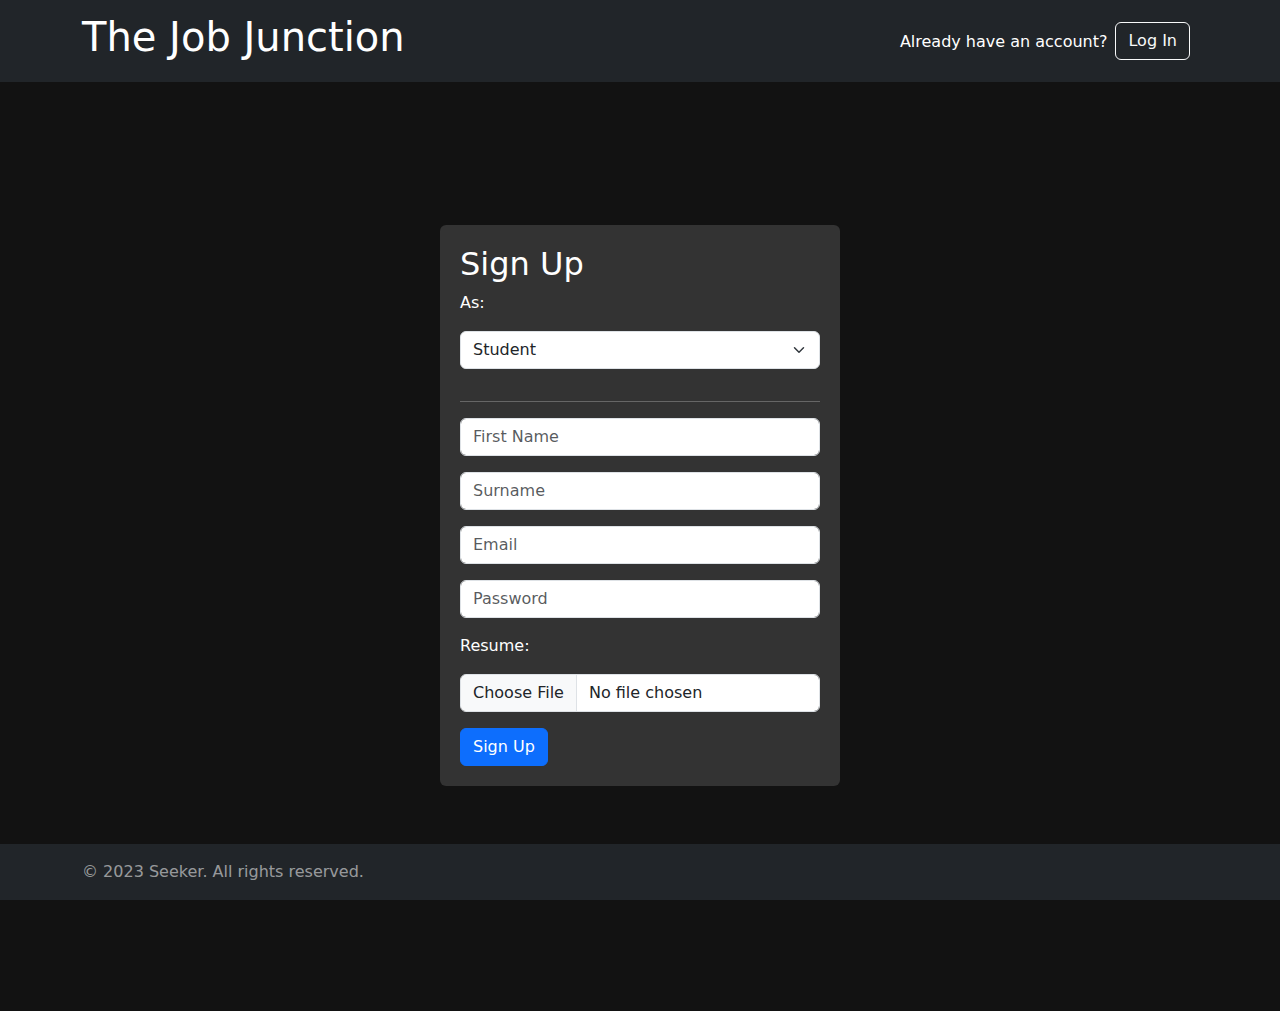
<file: templates/signup.html>
<!DOCTYPE html>
<html lang="en">

<head>
    <meta charset="UTF-8">
    <meta name="viewport" content="width=device-width, initial-scale=1.0">
    <title>Sign Up Page</title>
    <link rel="stylesheet" href="https://cdn.jsdelivr.net/npm/bootstrap@5.3.0/dist/css/bootstrap.min.css">
    <style>
        body {
            background-color: #121212;
            color: white;
        }

        .card {
            background-color: #333;
            color: white;
            max-width: 400px;
            margin: 25vh auto;
            padding: 20px;
            border: none;
        }
    </style>
</head>

<body>
    <nav class="navbar fixed-top navbar-expand-lg navbar-dark bg-dark">
        <div class="container">
            <a class="navbar-brand" href="/"><h1 style="margin-right: 6rem;">The Job Junction</h1></a>
            <button class="navbar-toggler" type="button" data-bs-toggle="collapse" data-bs-target="#navbarNav" aria-controls="navbarNav" aria-expanded="false" aria-label="Toggle navigation">
                <span class="navbar-toggler-icon"></span>
            </button>            
            <div class="d-flex">
                <p style="margin-top: 0.5rem; margin-bottom: 0;">Already have an account?</p>
                <a href="/login" class="btn btn-outline-light mx-2">Log In</a>
            </div>
        </div>
    </nav>
    <div class="card">
        <h2>Sign Up</h2>
        <p>As:</p>
        <div class="mb-3">
            <select name="user_type" class="form-select" required>
                <option value="student">Student</option>
                <option value="organization">Organization</option>
            </select>
        </div>
        <hr>
        <form id="studentForm" method="POST" action="/signup" enctype="multipart/form-data">
            <input type="text" name="user_type" value="student" style="display: none;">
            <div class="mb-3">
                <input type="text" name="first_name" class="form-control" placeholder="First Name" required>
            </div>
            <div class="mb-3">
                <input type="text" name="surname" class="form-control" placeholder="Surname" required>
            </div>
            <div class="mb-3">
                <input type="email" name="email" class="form-control" placeholder="Email" required>
            </div>
            <div class="mb-3">
                <input type="password" name="password" class="form-control" placeholder="Password" required>
            </div>
            <p>Resume: </p>
            <div class="mb-3">
                <input type="file" name="resume" class="form-control" accept=".pdf" required>
            </div>
            <button type="submit" class="btn btn-primary">Sign Up</button>
        </form>

        <form id="organizationForm" style="display: none;" method="POST" action="/signup">
            <input type="text" name="user_type" value="organization" style="display: none;">
            <div class="mb-3">
                <input type="text" name="name" class="form-control" placeholder="Organization Name" required>
            </div>
            <div class="mb-3">
                <input type="url" name="website_link" class="form-control" placeholder="Website Link" required>
            </div>
            <div class="mb-3">
                <input type="email" name="email" class="form-control" placeholder="Email" required>
            </div>
            <div class="mb-3">
                <input type="password" name="password" class="form-control" placeholder="Password" required>
            </div>
            <button type="submit" class="btn btn-primary">Sign Up</button>
        </form>
    </div>
    
    <nav class="navbar fixed-bottom navbar-dark bg-dark">
        <div class="container">
            <span class="navbar-text">
                &copy; 2023 Seeker. All rights reserved.
            </span>
        </div>
    </nav>

    <script src="https://cdn.jsdelivr.net/npm/bootstrap@5.3.0/dist/js/bootstrap.min.js"></script>
    <script>
        const userTypeSelect = document.querySelector('select[name="user_type"]');
        const studentForm = document.getElementById('studentForm');
        const organizationForm = document.getElementById('organizationForm');
        
        userTypeSelect.addEventListener('change', function() {
            if (this.value === 'student') {
                studentForm.style.display = 'block';
                organizationForm.style.display = 'none';
            } else if (this.value === 'organization') {
                studentForm.style.display = 'none';
                organizationForm.style.display = 'block';
            }
        });
    </script>
</body>

</html>
</file>
